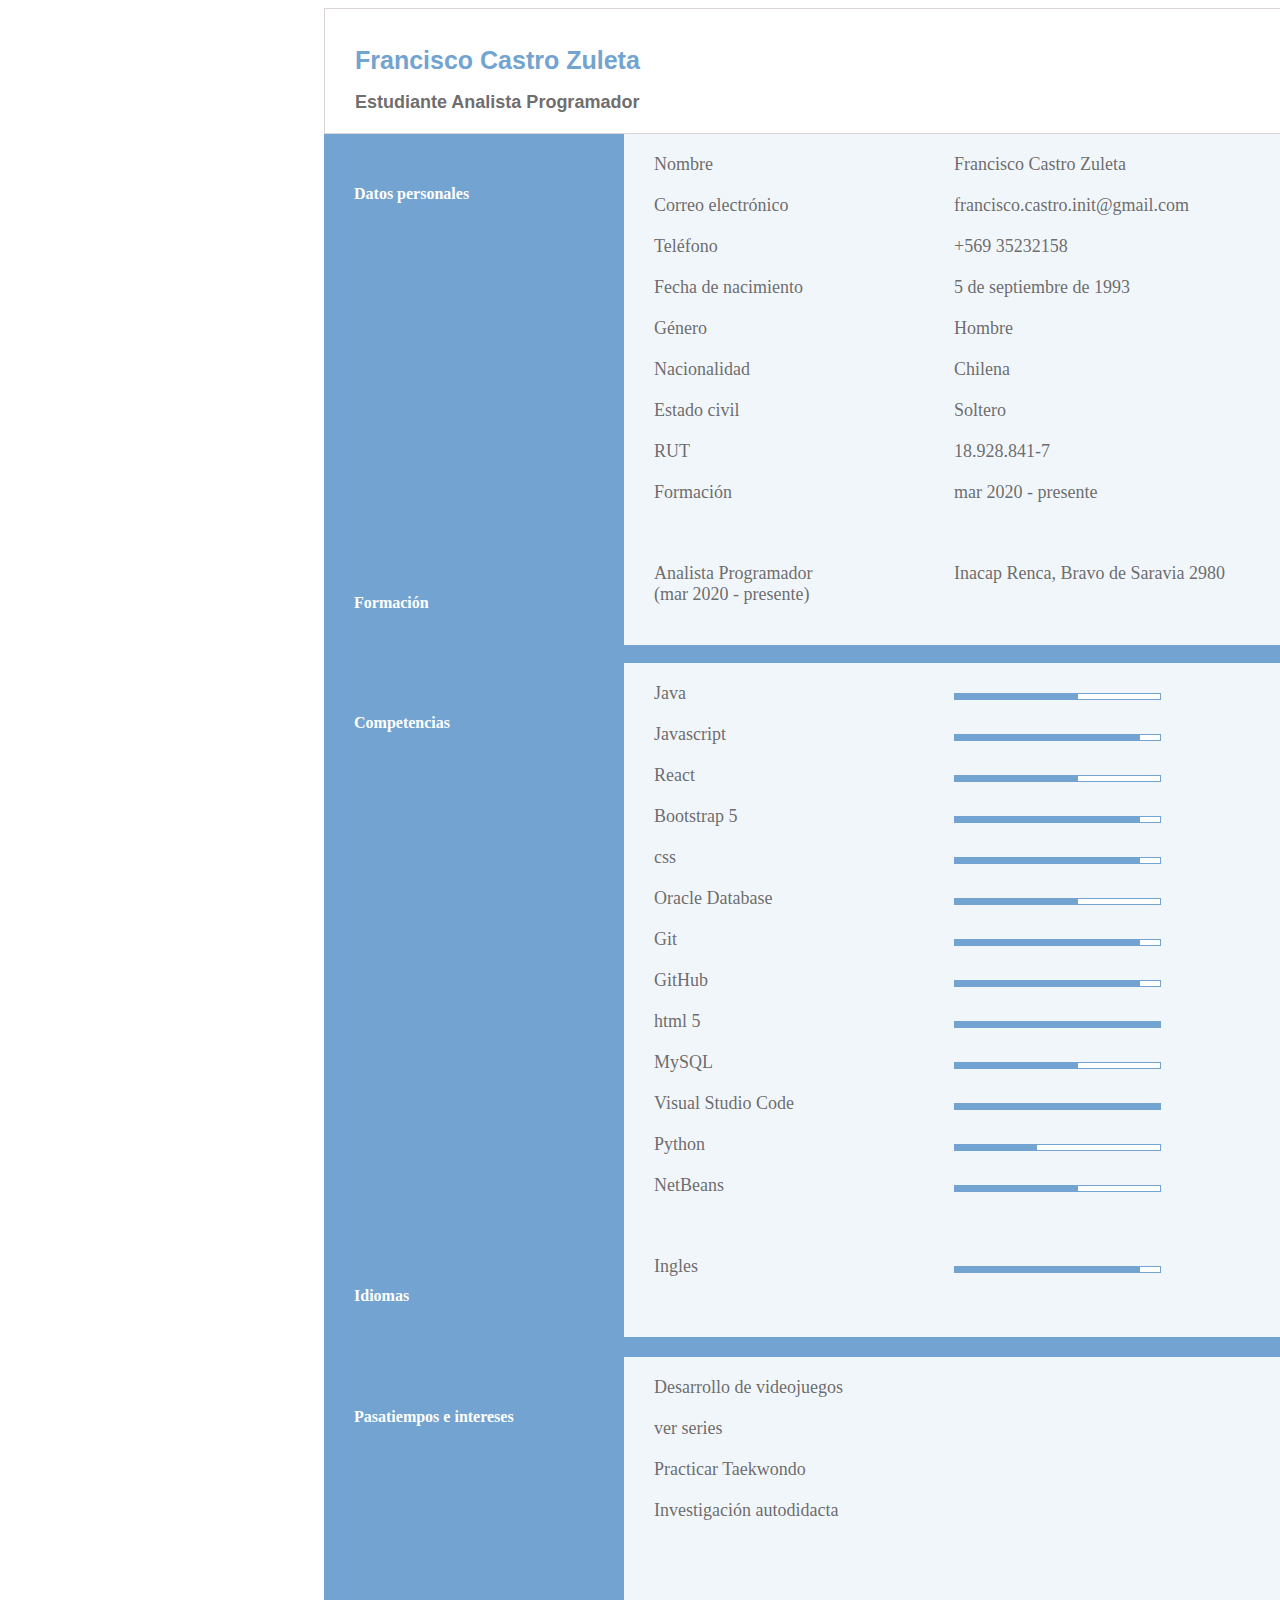
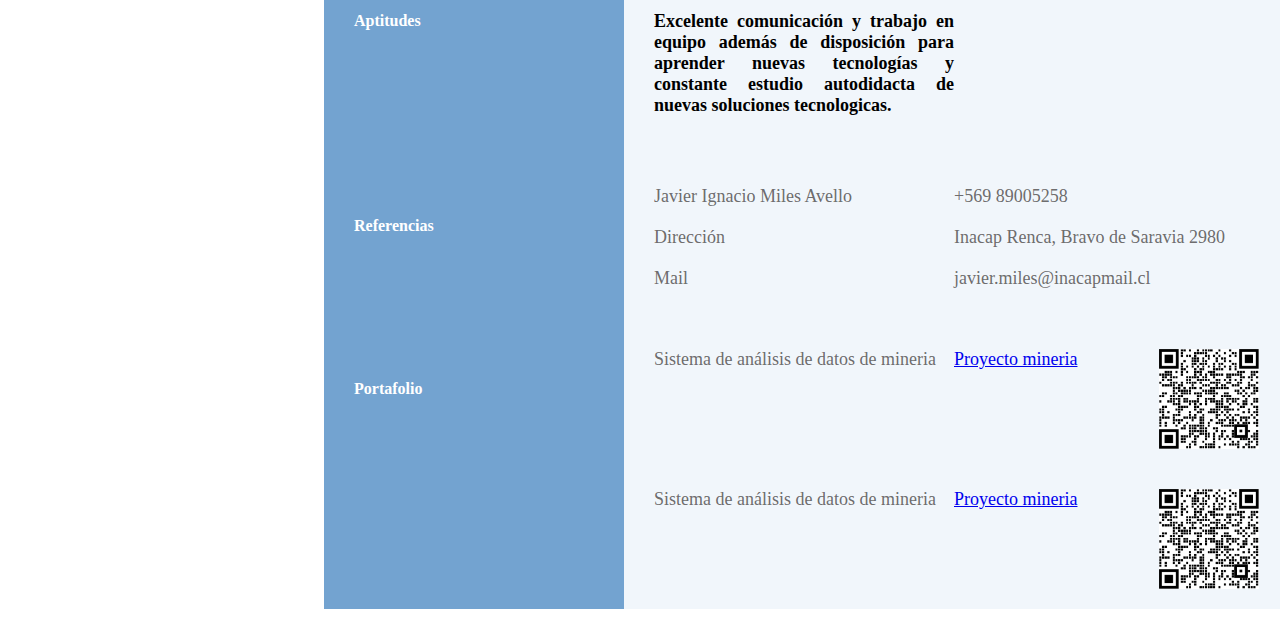
<file: index.html>
<!DOCTYPE html>
<html lang="en">
<head>
    <meta charset="UTF-8">
    <meta http-equiv="X-UA-Compatible" content="IE=edge">
    <meta name="viewport" content="width=device-width, initial-scale=1.0">
    <link rel="stylesheet" type="text/css" href="style.css" media="screen" />
    <link href="https://cdn.jsdelivr.net/npm/bootstrap@5.1.0/dist/css/bootstrap.min.css" rel="stylesheet" integrity="sha384-KyZXEAg3QhqLMpG8r+8fhAXLRk2vvoC2f3B09zVXn8CA5QIVfZOJ3BCsw2P0p/We" crossorigin="anonymous">
    <title>Document</title>
</head>
<body>
    

    

    <div class="contenedor" id="content">
        <div class="encabezado">
            <h1 class="titulo1">Francisco Castro Zuleta</h1>
            <text class="titulo2">Estudiante Analista Programador</text>
        </div>

        <div class="grid-container">
            <h4 class="section">Datos personales</h4>
            
            <div class="grid-content">

                <div class="name" >Nombre</div>
                <div >Francisco Castro Zuleta</div>
                <div class="name">Correo electrónico</div>
                <div >francisco.castro.init@gmail.com</div>
                <div class="name">Teléfono</div>
                <div >+569 35232158</div>
                <div class="name">Fecha de nacimiento</div>
                <div >5 de septiembre de 1993</div>
                <div class="name">Género</div>
                <div >Hombre</div>
                <div class="name">Nacionalidad</div>
                <div >Chilena</div>
                <div class="name">Estado civil</div>
                <div >Soltero</div>
                <div class="name">RUT</div>
                <div >18.928.841-7</div>
                <div class="name">Formación</div>
                <div >mar 2020 - presente</div>
                

            </div>
        </div>

        <div class="grid-container">
            <h4 class="section">Formación</h4>
            
            <div class="grid-content">

                
                <div class="name">Analista Programador </br> (mar 2020 - presente)</div>
                <div >Inacap Renca, Bravo de Saravia 2980</div>

            </div>
        </div>

        <div class="grid-container">
            <h4 class="section">Competencias</h4>
            
            <div class="grid-content">

                
                <div class="name" >Java</div>
                <div class="medio">
                    <div class="fill-box"></div>
                    <div></div>
                </div>

                <div class="name">Javascript</div>
                <div class="alto">
                    <div class="fill-box"></div>
                    <div></div>
                </div>
                
                <div class="name">React</div>
                <div class="medio">
                    <div class="fill-box"></div>
                    <div ></div>
                </div>

                <div class="name">Bootstrap 5</div>
                <div class="alto">
                    <div class="fill-box"></div>
                    <div></div>
                </div>

                <div class="name">css</div>
                <div class="alto">
                    <div class="fill-box"></div>
                    <div></div>
                </div>

                <div class="name">Oracle Database</div>
                <div class="medio">
                    <div class="fill-box"></div>
                    <div ></div>
                </div>

                <div class="name">Git</div>
                <div class="alto">
                    <div class="fill-box"></div>
                    <div></div>
                </div>

                <div class="name">GitHub</div>
                <div class="alto">
                    <div class="fill-box"></div>
                    <div></div>
                </div>

                <div class="name">html 5</div>
                <div class="full">
                    <div class="fill-box"></div>
                    <div></div>
                </div>

                <div class="name">MySQL</div>
                <div class="medio">
                    <div class="fill-box"></div>
                    <div ></div>
                </div>

                <div class="name">Visual Studio Code</div>
                <div class="full">
                    <div class="fill-box"></div>
                    <div></div>
                </div>

                <div class="name">Python</div>
                <div class="bajo">
                    <div class="fill-box"></div>
                    <div ></div>
                </div>
                
                <div class="name">NetBeans</div>
                <div class="medio">
                    <div class="fill-box"></div>
                    <div ></div>
                </div>

            </div>
        </div>
        
        <div class="grid-container">
            <h4 class="section">Idiomas</h4>
            
            <div class="grid-content">

                <div class="name">Ingles</div>
                <div class="alto">
                    <div class="fill-box"></div>
                    <div ></div>
                </div>

                <div class="name"></div>
                <div ></div>
                

            </div>
        </div>

        <div class="grid-container">
            <h4 class="section">Pasatiempos e intereses</h4>
            
            <div class="grid-content">

                
                <div class="name">Desarrollo de videojuegos</div>
                <div></div>

                <div class="name">ver series</div>
                <div></div>

                <div class="name">Practicar Taekwondo</div>
                <div></div>

                <div class="name">Investigación autodidacta</div>
                <div></div>
                
            </div>
        </div>

        <div class="grid-container">
            <h4 class="section">Aptitudes</h4>
            
            <div class="grid-content">

                
                <h5 class="parrafo">Excelente comunicación y  trabajo en equipo además de disposición para aprender nuevas tecnologías y constante estudio autodidacta de nuevas soluciones tecnologicas. </h5>
                <div></div>
                
            </div>
        </div>

        <div class="grid-container">
            <h4 class="section">Referencias</h4>
            
            <div class="grid-content">

                
                <div class="name">Javier Ignacio Miles Avello</div>
                <div>+569 89005258</div>

                <div class="name"> Dirección </div>
                <div>Inacap Renca, Bravo de Saravia 2980</div>

                <div class="name">Mail</div>
                <div>javier.miles@inacapmail.cl</div>
                
            </div>
        </div>

        <div class="grid-container">
            <h4 class="section">Portafolio</h4>
            
            <div class="grid-content">

                
                <div class="name">Sistema de análisis de datos de mineria</div>
                <div class="grid-link"><a href="https://gh-pages.d1ttcus0droxpy.amplifyapp.com/Circuito_Unitario">Proyecto mineria</a> <img class="qr"src="qrMineria.png" alt="mineral proyect"/></div>
                

                <div class="name"></div>
                <div></div>

                <div class="name"></div>
                <div></div>
                
                <div class="name">Sistema de análisis de datos de mineria</div>
                <div class="grid-link"><a href="https://gh-pages.d1ttcus0droxpy.amplifyapp.com/Circuito_Unitario">Proyecto mineria</a> <img class="qr"src="qrMineria.png" alt="mineral proyect"/></div>

            </div>
        </div>

    </div>
    
    <div id="elementH"></div>
    
</body>
</html>
</file>
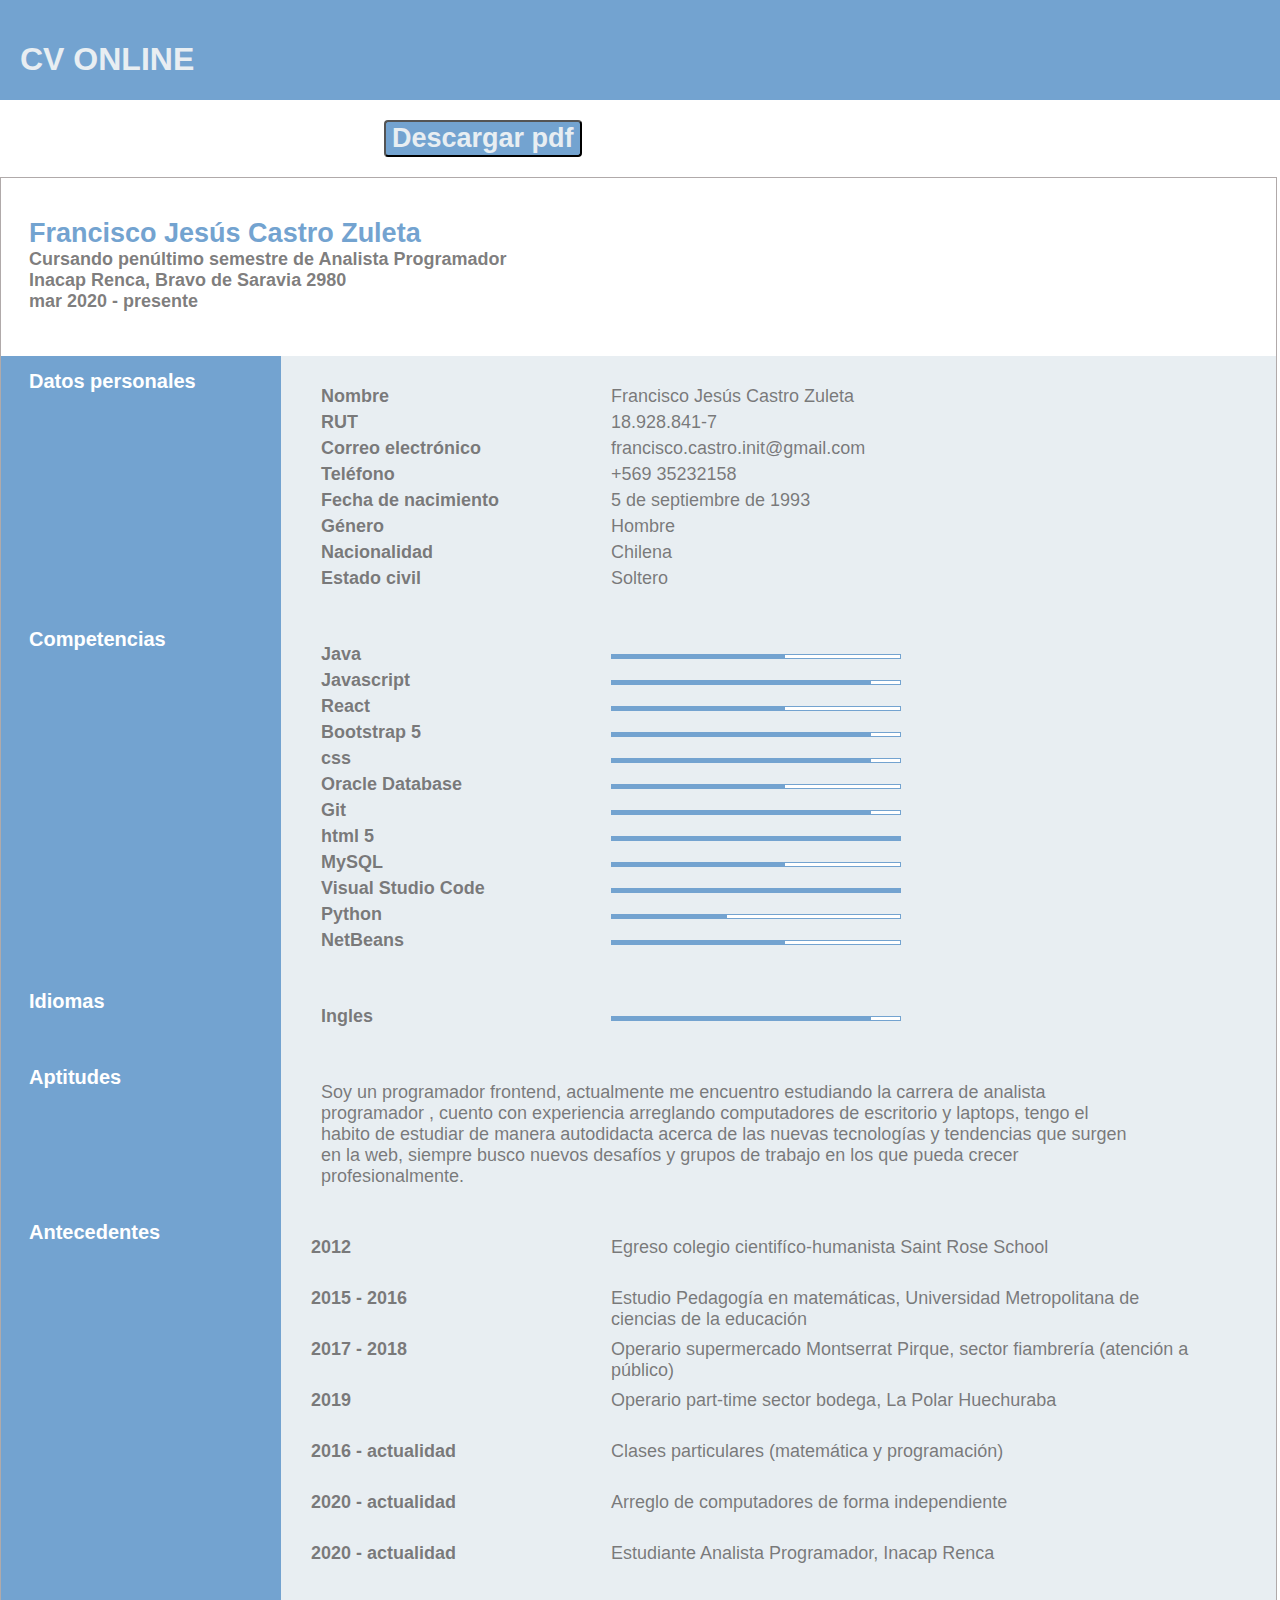
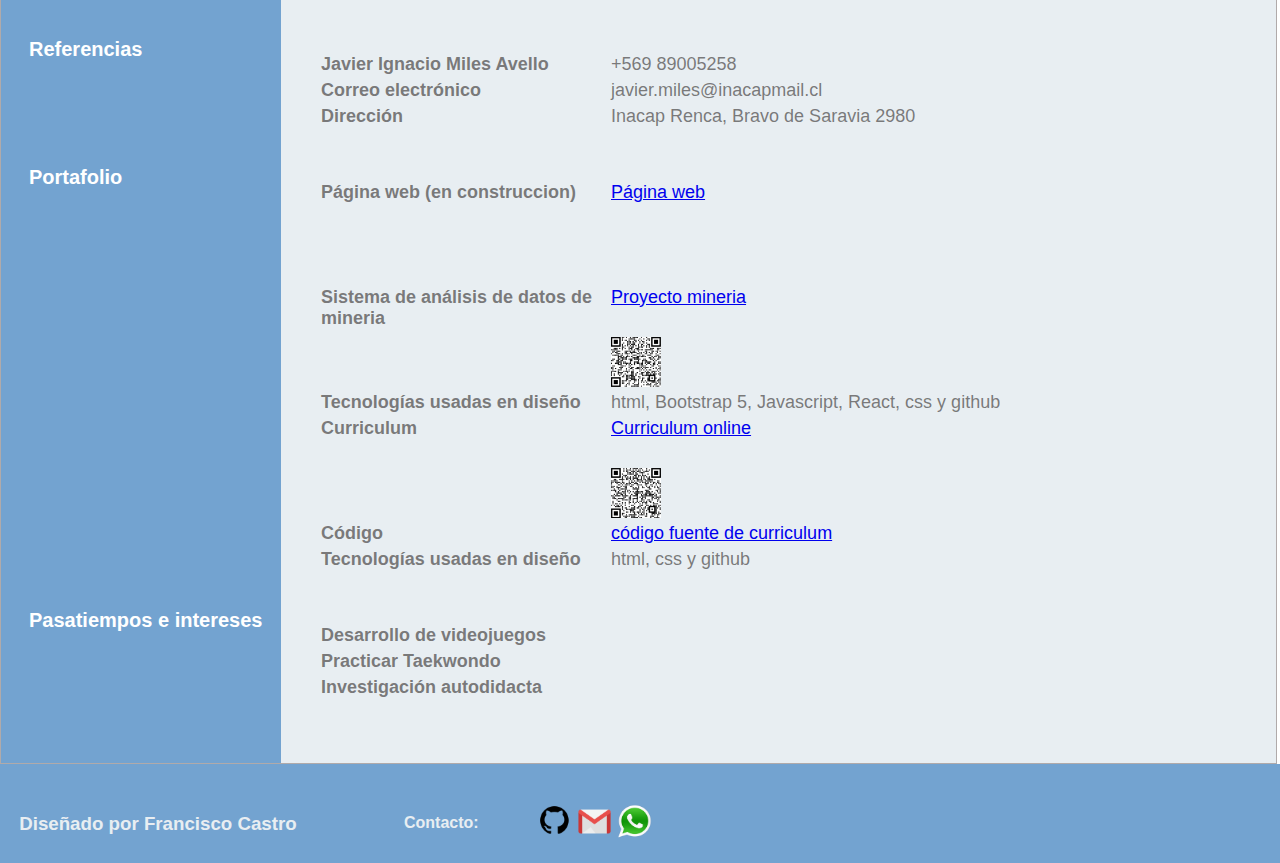
<file: docs/index.html>
<!DOCTYPE html>
<html lang="es">
<head>
    <meta charset="UTF-8">
    <meta http-equiv="X-UA-Compatible" content="IE=edge">
    <meta name="viewport" content="width=device-width, initial-scale=1.0">
    <link rel="stylesheet" type="text/css" href="style.css" media="screen" />
    <script src="formatoPDF.js"></script>
    <script src="html2pdf.bundle.min.js"></script>
    <title>CV</title>
</head>
<body>
    
    <header class="header1">
        <h1>CV ONLINE</h1>
    </header>
    
    <nav>
        <button class="boton" id="btnCrearPdf">Descargar pdf</button>
    </nav>
    
    <section>

        <article id="content">
                <header class="encabezado1">
                    <text class="titulo1" id="nombre">Francisco Jesús Castro Zuleta</text>
                    <text class="titulo2" id="formacion">Cursando penúltimo semestre de Analista Programador</text>
                    <text class="titulo2" id="institucion">Inacap Renca, Bravo de Saravia 2980  </text>
                    <text class="titulo2" id="fechaFormacion">mar 2020 - presente</text>
                </header>
        
                <div class="grid-tema1" id="datosPersonales">
                    <h4 class="section" >Datos personales</h4>
                    
                    <div class="grid-content1">
        
                        <div class="name">Nombre</div>
                        <div >Francisco Jesús Castro Zuleta</div>
                        
                        <div class="name">RUT</div>
                        <div id="rut">18.928.841-7</div>
        
                        <div class="name">Correo electrónico</div>
                        <div id="mail">francisco.castro.init@gmail.com</div>
                        
                        <div class="name">Teléfono</div>
                        <div id="telefono">+569 35232158</div>
                        
                        <div class="name">Fecha de nacimiento</div>
                        <div id="fechaNacimiento">5 de septiembre de 1993</div>
                        
                        <div class="name">Género</div>
                        <div id="genero">Hombre</div>
                        
                        <div class="name">Nacionalidad</div>
                        <div id="nacionalidad">Chilena</div>
                        
                        <div class="name">Estado civil</div>
                        <div id="estadoCivil">Soltero</div>
                        
                        
                        
        
                    </div>
                </div>

        
        
                <div class="grid-tema1" id="Competencias">
                    <h4 class="section" >Competencias</h4>
                    
                    <div class="grid-content1">
        
                        
                        <div class="name" >Java</div>
                        <div class="medio">
                            <div class="fill-box"></div>
                            <div></div>
                        </div>
        
                        <div class="name">Javascript</div>
                        <div class="alto">
                            <div class="fill-box"></div>
                            <div></div>
                        </div>
                        
                        <div class="name">React</div>
                        <div class="medio">
                            <div class="fill-box"></div>
                            <div ></div>
                        </div>
        
                        <div class="name">Bootstrap 5</div>
                        <div class="alto">
                            <div class="fill-box"></div>
                            <div></div>
                        </div>
        
                        <div class="name">css</div>
                        <div class="alto">
                            <div class="fill-box"></div>
                            <div></div>
                        </div>
        
                        <div class="name">Oracle Database</div>
                        <div class="medio">
                            <div class="fill-box"></div>
                            <div ></div>
                        </div>
        
                        <div class="name">Git</div>
                        <div class="alto">
                            <div class="fill-box"></div>
                            <div></div>
                        </div>
        
                        <div class="name">html 5</div>
                        <div class="full">
                            <div class="fill-box"></div>
                            <div></div>
                        </div>
        
                        <div class="name">MySQL</div>
                        <div class="medio">
                            <div class="fill-box"></div>
                            <div ></div>
                        </div>
        
                        <div class="name">Visual Studio Code</div>
                        <div class="full">
                            <div class="fill-box"></div>
                            <div></div>
                        </div>
        
                        <div class="name">Python</div>
                        <div class="bajo">
                            <div class="fill-box"></div>
                            <div ></div>
                        </div>
                        
                        <div class="name">NetBeans</div>
                        <div class="medio">
                            <div class="fill-box"></div>
                            <div ></div>
                        </div>
        
                    </div>
                </div>
                
                <div class="grid-tema1" id="idiomas">
                    <h4 class="section">Idiomas</h4>
                    
                    <div class="grid-content1">
        
                        <div class="name">Ingles</div>
                        <div class="alto">
                            <div class="fill-box"></div>
                            <div ></div>
                        </div>
         
                    </div>
                </div>
        
                <div class="grid-tema1" id="aptitudes">
                    <h4 class="section">Aptitudes</h4>
                    
                    <div class="parrafo1">
                      
                        <div>Soy un programador frontend, actualmente me encuentro estudiando la carrera de analista programador , cuento con experiencia arreglando computadores de escritorio y laptops, tengo el habito de estudiar de manera autodidacta acerca de las nuevas tecnologías y tendencias que surgen en la web, siempre busco nuevos desafíos y grupos de trabajo en los que pueda crecer profesionalmente. </div>
                        
                    </div>
                </div>
        
                <div class="grid-tema1" id="datosPersonales">
                    <h4 class="section" >Antecedentes</h4>
                    
                    <div class="grid-content2">
        
                        <div class="name">2012</div>
                        <div >Egreso colegio cientifíco-humanista Saint Rose School</div>
                        
                        <div class="name">2015 - 2016</div>
                        <div id="rut">Estudio Pedagogía en matemáticas, Universidad Metropolitana de ciencias de la educación</div>
        
                        <div class="name">2017 - 2018</div>
                        <div id="mail">Operario supermercado Montserrat Pirque, sector fiambrería (atención a público) </div>
                        
                        <div class="name">2019</div>
                        <div id="telefono">Operario part-time sector bodega, La Polar Huechuraba</div>
                        
                        <div class="name">2016 - actualidad</div>
                        <div id="telefono">Clases particulares (matemática y programación)</div>

                        <div class="name">2020 - actualidad</div>
                        <div id="telefono">Arreglo de computadores de forma independiente</div>

                        <div class="name">2020 - actualidad</div>
                        <div id="telefono">Estudiante Analista Programador, Inacap Renca</div>
                        
                        
        
                    </div>
                </div>
        
                <div class="grid-tema1" id="referencias">
                    <h4 class="section">Referencias</h4>
                    
                    <div class="grid-content1">
        
                        
                        <div class="name">Javier Ignacio Miles Avello</div>
                        <div>+569 89005258</div>
        
                        <div class="name">Correo electrónico</div>
                        <div>javier.miles@inacapmail.cl</div>
        
                        <div class="name"> Dirección </div>
                        <div>Inacap Renca, Bravo de Saravia 2980</div>
        
                        
                        
                    </div>
                </div>
        
                <div class="grid-tema1" id="portafolio">
                    <h4 class="section">Portafolio</h4>
                    
                    <div class="grid-content1">
                        
                        <div class="name">Página web (en construccion)</div>
                        <div class="grid-link">
                            <a href="https://franciscocastro54.github.io/francisco-castro/">Página web</a> 
                        </div>
                        
                        <div class="name">Sistema de análisis de datos de mineria</div>
                        <div class="grid-link">
                            <a href="https://gh-pages.d1ttcus0droxpy.amplifyapp.com/Circuito_Unitario">Proyecto mineria</a> 
                            <img class="qr"src="./qrMineria.png" alt="mineral proyect"/>
                        </div>
                        
        
                        <div class="name">Tecnologías usadas en diseño</div>
                        <div class="parrafo2">html, Bootstrap 5, Javascript, React,  css y github</div>
        
                        
                        <div class="name">Curriculum</div>
                        <div class="grid-link">
                        
                            <a href="https://franciscocastro54.github.io/cvProyect/">Curriculum online</a> 
                            <img class="qr"src="./qrCV.png" alt="mineral proyect"/>
                        
                        </div>
        
        
                        <div class="name">Código</div>
                        <div><a href="https://github.com/franciscocastro54/cvProyect">código fuente de curriculum</a></div>
        
                        <div class="name">Tecnologías usadas en diseño</div>
                        <div class="parrafo2">html, css y github</div>
                    </div>
                </div>
        
                <div class="grid-tema1" id="Pasatiempos">
                    <h4 class="section">Pasatiempos e intereses</h4>
                    
                    <div class="grid-content1">
        
                        
                        <div class="name">Desarrollo de videojuegos</div>
                        <div></div>
        
                        <div class="name">Practicar Taekwondo</div>
                        <div></div>
        
                        <div class="name">Investigación autodidacta</div>
                        <div></div>
                        
                    </div>
                </div>
        
            </div>
        </article>
   
    </section>
    
    
    
    <footer class="grid-col-2">
        <h3 class="name2">Diseñado por Francisco Castro</h3>
        
        <div class="grid-col-2">
            
            <div class="name2">Contacto:</div>
            
            <div class="redes">       
                <a href="https://github.com/franciscocastro54"><img title="https://github.com/franciscocastro54" class="logo"src="./img/githubLogo.png"></a>
                <a href="mailto:francisco.castro.init@gmail.com"><img title="francisco.castro.init@gmail.com" class="logo "src="./img/gmailLogo.png"></a>
                <a href="tel:+56935232158"><img title="+569 35232158" class="logo "src="./img/wspLogo.png"></a>
            </div>

        </div>
    </footer>

</body>
</html>
</file>
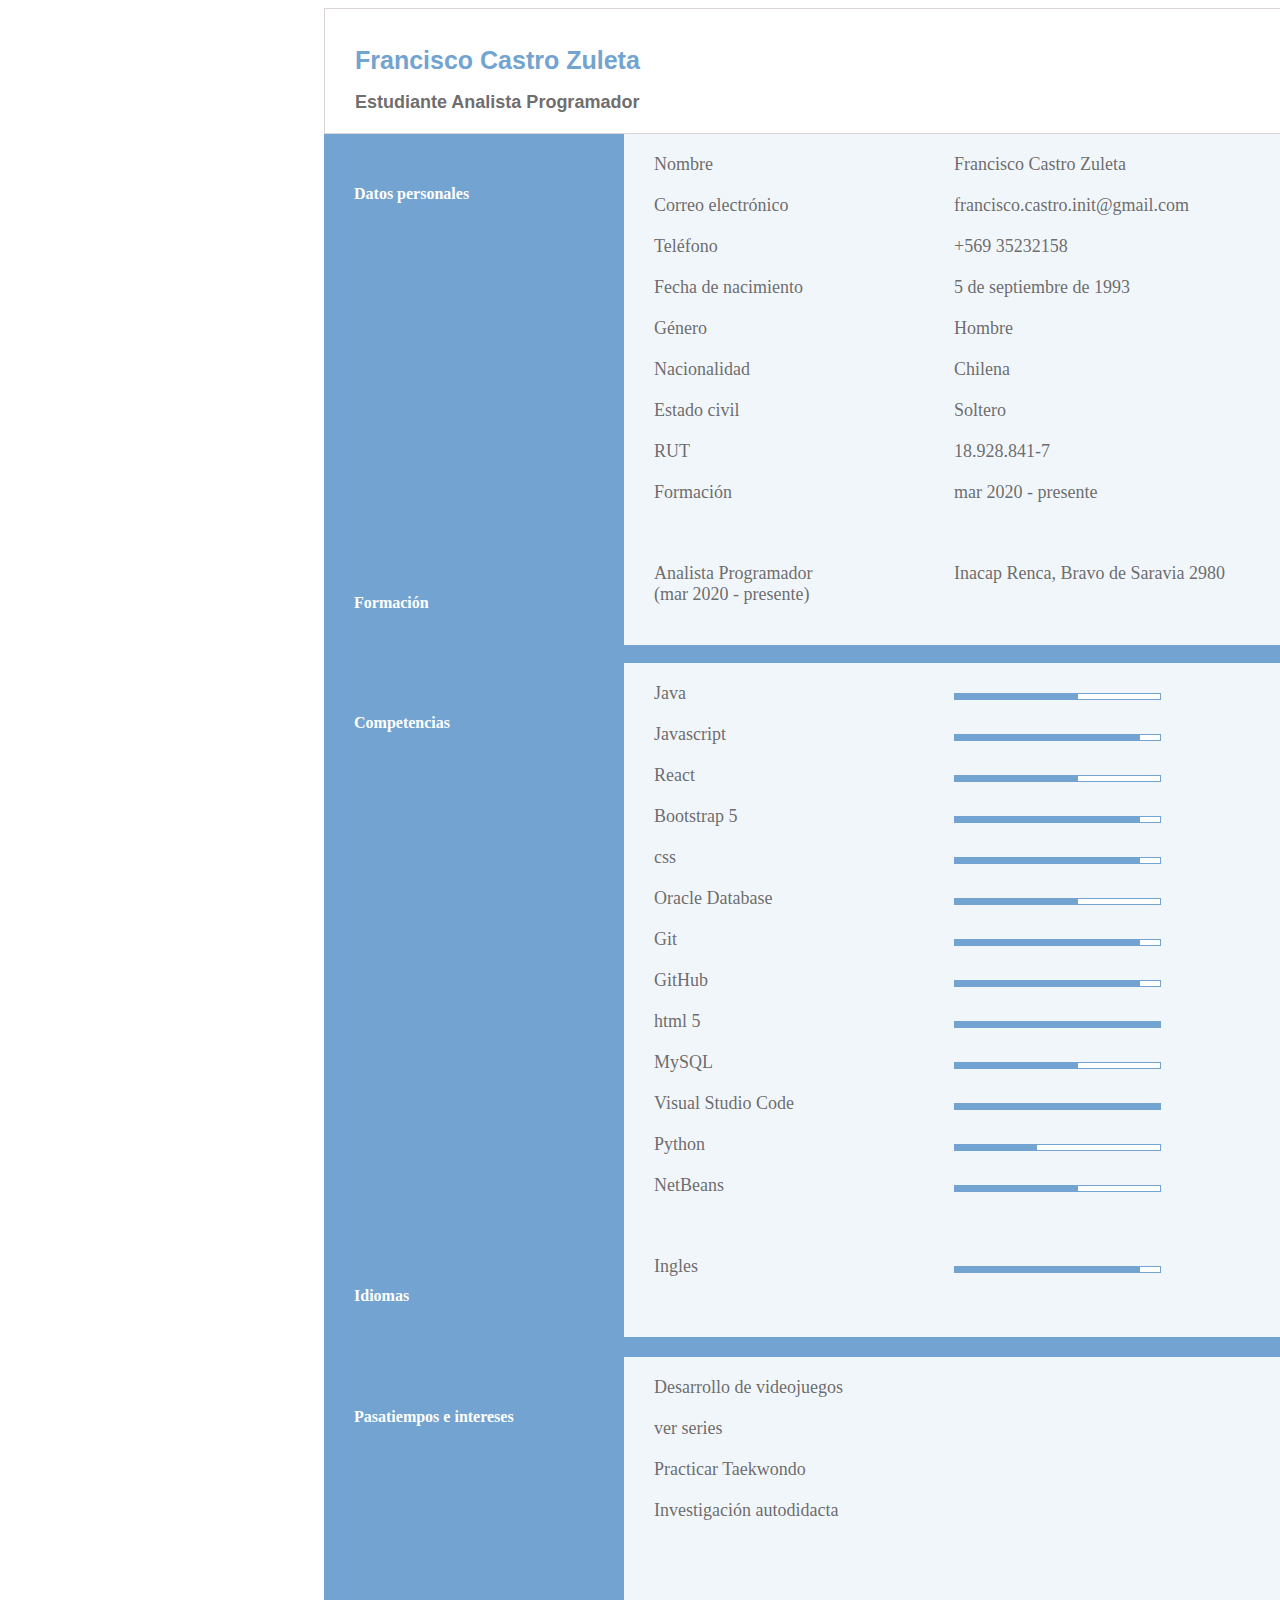
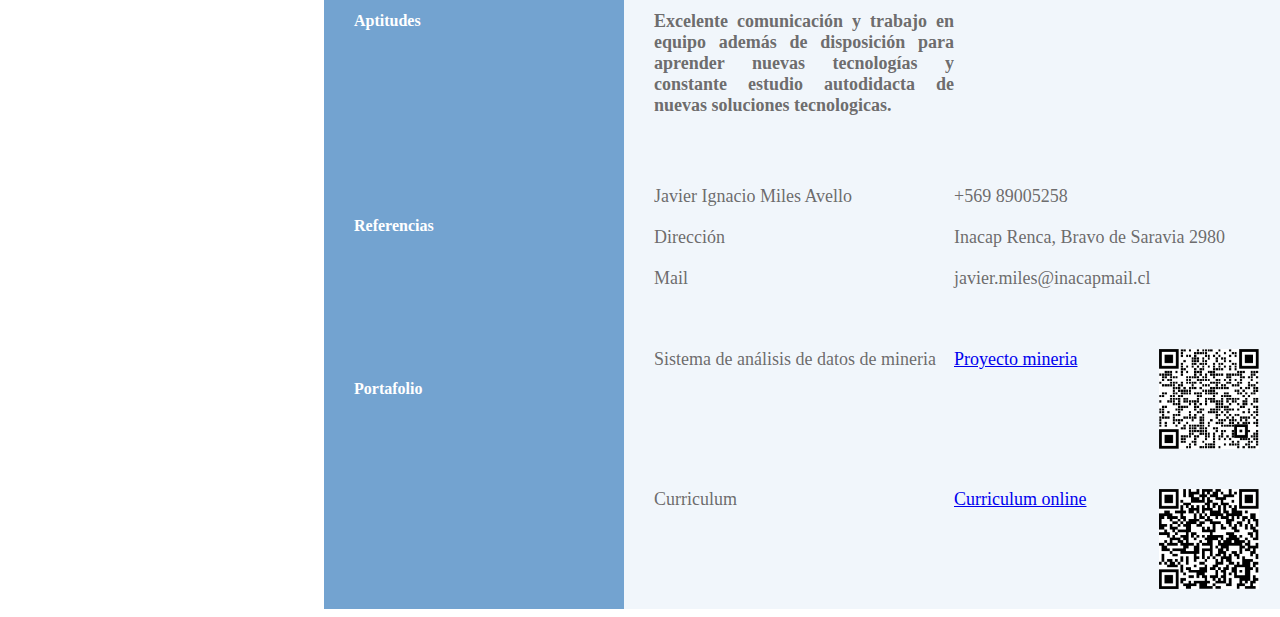
<file: src/index.html>
<!DOCTYPE html>
<html lang="en">
<head>
    <meta charset="UTF-8">
    <meta http-equiv="X-UA-Compatible" content="IE=edge">
    <meta name="viewport" content="width=device-width, initial-scale=1.0">
    <link rel="stylesheet" type="text/css" href="style.css" media="screen" />
    <link href="https://cdn.jsdelivr.net/npm/bootstrap@5.1.0/dist/css/bootstrap.min.css" rel="stylesheet" integrity="sha384-KyZXEAg3QhqLMpG8r+8fhAXLRk2vvoC2f3B09zVXn8CA5QIVfZOJ3BCsw2P0p/We" crossorigin="anonymous">
    <title>Document</title>
</head>
<body>
    

    

    <div class="contenedor" id="content">
        <div class="encabezado">
            <h1 class="titulo1">Francisco Castro Zuleta</h1>
            <text class="titulo2">Estudiante Analista Programador</text>
        </div>

        <div class="grid-container">
            <h4 class="section">Datos personales</h4>
            
            <div class="grid-content">

                <div class="name" >Nombre</div>
                <div >Francisco Castro Zuleta</div>
                <div class="name">Correo electrónico</div>
                <div >francisco.castro.init@gmail.com</div>
                <div class="name">Teléfono</div>
                <div >+569 35232158</div>
                <div class="name">Fecha de nacimiento</div>
                <div >5 de septiembre de 1993</div>
                <div class="name">Género</div>
                <div >Hombre</div>
                <div class="name">Nacionalidad</div>
                <div >Chilena</div>
                <div class="name">Estado civil</div>
                <div >Soltero</div>
                <div class="name">RUT</div>
                <div >18.928.841-7</div>
                <div class="name">Formación</div>
                <div >mar 2020 - presente</div>
                

            </div>
        </div>

        <div class="grid-container">
            <h4 class="section">Formación</h4>
            
            <div class="grid-content">

                
                <div class="name">Analista Programador </br> (mar 2020 - presente)</div>
                <div >Inacap Renca, Bravo de Saravia 2980</div>

            </div>
        </div>

        <div class="grid-container">
            <h4 class="section">Competencias</h4>
            
            <div class="grid-content">

                
                <div class="name" >Java</div>
                <div class="medio">
                    <div class="fill-box"></div>
                    <div></div>
                </div>

                <div class="name">Javascript</div>
                <div class="alto">
                    <div class="fill-box"></div>
                    <div></div>
                </div>
                
                <div class="name">React</div>
                <div class="medio">
                    <div class="fill-box"></div>
                    <div ></div>
                </div>

                <div class="name">Bootstrap 5</div>
                <div class="alto">
                    <div class="fill-box"></div>
                    <div></div>
                </div>

                <div class="name">css</div>
                <div class="alto">
                    <div class="fill-box"></div>
                    <div></div>
                </div>

                <div class="name">Oracle Database</div>
                <div class="medio">
                    <div class="fill-box"></div>
                    <div ></div>
                </div>

                <div class="name">Git</div>
                <div class="alto">
                    <div class="fill-box"></div>
                    <div></div>
                </div>

                <div class="name">GitHub</div>
                <div class="alto">
                    <div class="fill-box"></div>
                    <div></div>
                </div>

                <div class="name">html 5</div>
                <div class="full">
                    <div class="fill-box"></div>
                    <div></div>
                </div>

                <div class="name">MySQL</div>
                <div class="medio">
                    <div class="fill-box"></div>
                    <div ></div>
                </div>

                <div class="name">Visual Studio Code</div>
                <div class="full">
                    <div class="fill-box"></div>
                    <div></div>
                </div>

                <div class="name">Python</div>
                <div class="bajo">
                    <div class="fill-box"></div>
                    <div ></div>
                </div>
                
                <div class="name">NetBeans</div>
                <div class="medio">
                    <div class="fill-box"></div>
                    <div ></div>
                </div>

            </div>
        </div>
        
        <div class="grid-container">
            <h4 class="section">Idiomas</h4>
            
            <div class="grid-content">

                <div class="name">Ingles</div>
                <div class="alto">
                    <div class="fill-box"></div>
                    <div ></div>
                </div>

                <div class="name"></div>
                <div ></div>
                

            </div>
        </div>

        <div class="grid-container">
            <h4 class="section">Pasatiempos e intereses</h4>
            
            <div class="grid-content">

                
                <div class="name">Desarrollo de videojuegos</div>
                <div></div>

                <div class="name">ver series</div>
                <div></div>

                <div class="name">Practicar Taekwondo</div>
                <div></div>

                <div class="name">Investigación autodidacta</div>
                <div></div>
                
            </div>
        </div>

        <div class="grid-container">
            <h4 class="section">Aptitudes</h4>
            
            <div class="grid-content">

                
                <h5 class="parrafo">Excelente comunicación y  trabajo en equipo además de disposición para aprender nuevas tecnologías y constante estudio autodidacta de nuevas soluciones tecnologicas. </h5>
                <div></div>
                
            </div>
        </div>

        <div class="grid-container">
            <h4 class="section">Referencias</h4>
            
            <div class="grid-content">

                
                <div class="name">Javier Ignacio Miles Avello</div>
                <div>+569 89005258</div>

                <div class="name"> Dirección </div>
                <div>Inacap Renca, Bravo de Saravia 2980</div>

                <div class="name">Mail</div>
                <div>javier.miles@inacapmail.cl</div>
                
            </div>
        </div>

        <div class="grid-container">
            <h4 class="section">Portafolio</h4>
            
            <div class="grid-content">

                
                <div class="name">Sistema de análisis de datos de mineria</div>
                <div class="grid-link"><a href="https://gh-pages.d1ttcus0droxpy.amplifyapp.com/Circuito_Unitario">Proyecto mineria</a> <img class="qr"src="qrMineria.png" alt="mineral proyect"/></div>
                

                <div class="name"></div>
                <div></div>

                <div class="name"></div>
                <div></div>
                
                <div class="name">Curriculum</div>
                <div class="grid-link"><a href="https://franciscocastro54.github.io/cvProyect/">Curriculum online</a> <img class="qr"src="qrCV.png" alt="curriculum"/></div>

            </div>
        </div>

    </div>
    
    <div id="elementH"></div>
    
</body>
</html>
</file>
<file: style.css>
:root{
    --text-color: #73a3d0;
}
.encabezado{
    width: 1010px;
    border: rgba(220, 213, 213);
    border-width: 1px;
    border-style: solid ;
    padding: 20px 1% 20px 30px;
}



.grid-container {
    display: grid;
    width: 1010px;
    grid-template-columns: 300px 710px;
    background-color: var(--text-color);
    
  }
  
.grid-container > div {
    
    background-color: rgba(255, 255, 255, 0.9);
    text-align: center;
    padding: 20px 30px;
    font-size: 18px;
    border: rgba(220, 213, 213);
    border-width: 1px;
    border-style: none solid none none;
  }
  
.section {
    grid-row-start: 1;
    grid-row-end: 3;
    color: white;
    padding: 10% ;
    font-weight: bold;
  }

.name{
    padding-bottom: 20px;
    font-weight: 501;
}

.grid-content{
    display: grid;
    width: 710px;
    grid-template-columns: 300px 410px;
    background-color: blanchedalmond;

}

.grid-content > div{
    text-align: start;
    color:rgba(92, 90, 90, 0.9)
}

.titulo1{
    color: var(--text-color);
    font: bold 25px Arial;
}
.titulo2{
    color: rgba(92, 90, 90, 0.9);
    font: bold 18px Arial;
}


.full{
    display: grid;
    width: 50%;
    height: 5px;
    grid-template-columns: 100% 0;
    background-color: white;
    margin-top: 10px;
    border: var(--text-color);
    border-width: 1px;
    border-style: solid;
}

.alto{
    display: grid;
    width: 50%;
    height: 5px;
    grid-template-columns: 90% auto;
    background-color: white;
    margin-top: 10px;
    border: var(--text-color);
    border-width: 1px;
    border-style: solid;

    
}

.medio{
    display: grid;
    width: 50%;
    height: 5px;
    grid-template-columns: 60% auto;
    background-color: white;
    margin-top: 10px;
    border: var(--text-color);
    border-width: 1px;
    border-style: solid;
    
}

.bajo{
    display: grid;
    width: 50%;
    height: 5px;
    grid-template-columns: 40% auto;
    background-color: white;
    margin-top: 10px;
    border: var(--text-color);
    border-width: 1px;
    border-style: solid;
    
}

.fill-box{
    background-color: var(--text-color);
}
    
.parrafo{
    text-align: justify;
    font-size: 18px;
}

.contenedor{
    padding: 0 0 0 25%;
}

.qr{
    width: 100px;
    height: 100px;
    
}

.grid-link{
    display: grid;
    grid-template-columns: 50% auto;
}
</file>
<file: docs/style.css>
:root{
    --text-color1: #73a3d0;
    --text-color2: rgba(85, 83, 83, 0.755);
    --text-color3: rgba(167, 161, 161, 0.9);
    --text-color4: #e8eef2;
    --font-size1: 18px;
    --font-size2:20px;
    --font-size3: 27px;
}

* {box-sizing: border-box;}

body { 
    margin: 0;
    font-family: Arial, Helvetica, sans-serif;
  }
  
  .header1 {
    overflow: hidden;
    background-color: var(--text-color1);
    padding: 20px 20px 0 20px;
    color:var(--text-color4)
  }

section{
    border: solid var(--text-color3) 1px ;
    width: 1277px;
}

article{
    font-family: Arial, Helvetica, sans-serif;
    font-size: var(--font-size1);
    color: var(--text-color2);
}

.encabezado1{
    display: grid;
    grid-template-columns: 490px;
    padding: 40px 40px 40px 28px;
    margin: 0 0 44px 0;
}

.titulo1{
    color: var(--text-color1);
    font-size: var(--font-size3);
    font-weight: bold;
}

.titulo2{
    font-weight: 601;
    color: var(--text-color2);
}

.grid-tema1{
    display: grid;
    grid-template-columns: 280px auto;
}
.section{
    background-color: var(--text-color1);
    font-size: var(--font-size2);
    color: white;
    padding: 5% 0 0 10%;
    grid-row-start: 1;
    grid-row-end: 3;
    margin: -40px 0 0 0;
}


.grid-content1{
    display: grid;
    grid-template-columns: 300px 60%;
    padding: 30px 0 60px 30px;
    background-color: var(--text-color4);
    margin: -40px 0 0 0;
}

.grid-content2{
    display: grid;
    grid-template-columns: 300px 60%;
    padding: 30px 0 60px 30px;
    background-color: var(--text-color4);
    margin: -40px 0 10px 0;
}

.grid-content2 > .name{
    padding: 0 0 30px 0;
}

.name{
    padding: 0 0 5px 10px;
    font-weight: 601;
    color: var(--text-color2);
}

.name2{
    color: var(--text-color4);
    font-weight: bold;
    padding: 10px 20px 20px 20px;
}

.full{
    display: grid;
    width: 50%;
    height: 5px;
    grid-template-columns: 100% 0;
    background-color: white;
    margin-top: 10px;
    border: var(--text-color1);
    border-width: 1px;
    border-style: solid;
}

.alto{
    display: grid;
    width: 50%;
    height: 5px;
    grid-template-columns: 90% auto;
    background-color: white;
    margin-top: 10px;
    border: var(--text-color1);
    border-width: 1px;
    border-style: solid;

    
}

.medio{
    display: grid;
    width: 50%;
    height: 5px;
    grid-template-columns: 60% auto;
    background-color: white;
    margin-top: 10px;
    border: var(--text-color1);
    border-width: 1px;
    border-style: solid;
    
}

.bajo{
    display: grid;
    width: 50%;
    height: 5px;
    grid-template-columns: 40% auto;
    background-color: white;
    margin-top: 10px;
    border: var(--text-color1);
    border-width: 1px;
    border-style: solid;
    
}

.fill-box{
    background-color: var(--text-color1);
}

.parrafo1{
    font-size: var(--font-size1);
    color: var(--text-color2);
    padding: 30px 139px 60px 40px;
    background-color: var(--text-color4);
    margin: -40px 0 0 0;
    font-size: var(--font-size1);
    width: 1277pxpx;
}

.parrafo2{
    font-size: var(--font-size1);
    color: var(--text-color2);
    background-color: var(--text-color4);
    font-size: var(--font-size1);
}

.qr{
    width: 50px;
    height: 50px;
}

.grid-link{
    display: grid;
    grid-template-rows: 50px 55px;
}

footer{
    overflow: hidden;
    background-color: var(--text-color1);
    font-weight: bold;
    font-family: Arial, Helvetica, sans-serif;
    color: var(--text-color4);
}

.grid-col-2{
    display: grid;
    grid-template-columns: 30% 40%;
}

.redes{
    padding: 0px 20px 20px 0;
}

.logo{
    width: 35px;
    height: 35px;
}

footer > .grid-col-2{
    padding: 40px 0 0 0 ;
}

footer > .name2{
    padding: 30px 0 0 5%  ;
}

.boton{
    background-color: var(--text-color1);
    border-radius: 4px;
    color: var(--text-color4);
    font-weight: bold;
    font-size: var(--font-size3);
    text-decoration: none;
    margin: 20px 0 20px 30%;
}
</file>
<file: src/style.css>
:root{
    --text-color: #73a3d0;
}
.encabezado{
    width: 1010px;
    border: rgba(220, 213, 213);
    border-width: 1px;
    border-style: solid ;
    padding: 20px 1% 20px 30px;
}



.grid-container {
    display: grid;
    width: 1010px;
    grid-template-columns: 300px 710px;
    background-color: var(--text-color);
    
  }
  
.grid-container > div {
    
    background-color: rgba(255, 255, 255, 0.9);
    text-align: center;
    padding: 20px 30px;
    font-size: 18px;
    border: rgba(220, 213, 213);
    border-width: 1px;
    border-style: none solid none none;
  }
  
.section {
    grid-row-start: 1;
    grid-row-end: 3;
    color: white;
    padding: 10% ;
    font-weight: bold;
  }

.name{
    padding-bottom: 20px;
    font-weight: 501;
}

.grid-content{
    display: grid;
    width: 710px;
    grid-template-columns: 300px 410px;
    background-color: blanchedalmond;

}

.grid-content > div{
    text-align: start;
    color:rgba(92, 90, 90, 0.9)
}

.titulo1{
    color: var(--text-color);
    font: bold 25px Arial;
}
.titulo2{
    color: rgba(92, 90, 90, 0.9);
    font: bold 18px Arial;
}


.full{
    display: grid;
    width: 50%;
    height: 5px;
    grid-template-columns: 100% 0;
    background-color: white;
    margin-top: 10px;
    border: var(--text-color);
    border-width: 1px;
    border-style: solid;
}

.alto{
    display: grid;
    width: 50%;
    height: 5px;
    grid-template-columns: 90% auto;
    background-color: white;
    margin-top: 10px;
    border: var(--text-color);
    border-width: 1px;
    border-style: solid;

    
}

.medio{
    display: grid;
    width: 50%;
    height: 5px;
    grid-template-columns: 60% auto;
    background-color: white;
    margin-top: 10px;
    border: var(--text-color);
    border-width: 1px;
    border-style: solid;
    
}

.bajo{
    display: grid;
    width: 50%;
    height: 5px;
    grid-template-columns: 40% auto;
    background-color: white;
    margin-top: 10px;
    border: var(--text-color);
    border-width: 1px;
    border-style: solid;
    
}

.fill-box{
    background-color: var(--text-color);
}
    
.parrafo{
    text-align: justify;
    font-size: 18px;
    color: rgba(92, 90, 90, 0.9);
}

.contenedor{
    padding: 0 0 0 25%;
}

.qr{
    width: 100px;
    height: 100px;
    
}

.grid-link{
    display: grid;
    grid-template-columns: 50% auto;
}
</file>
